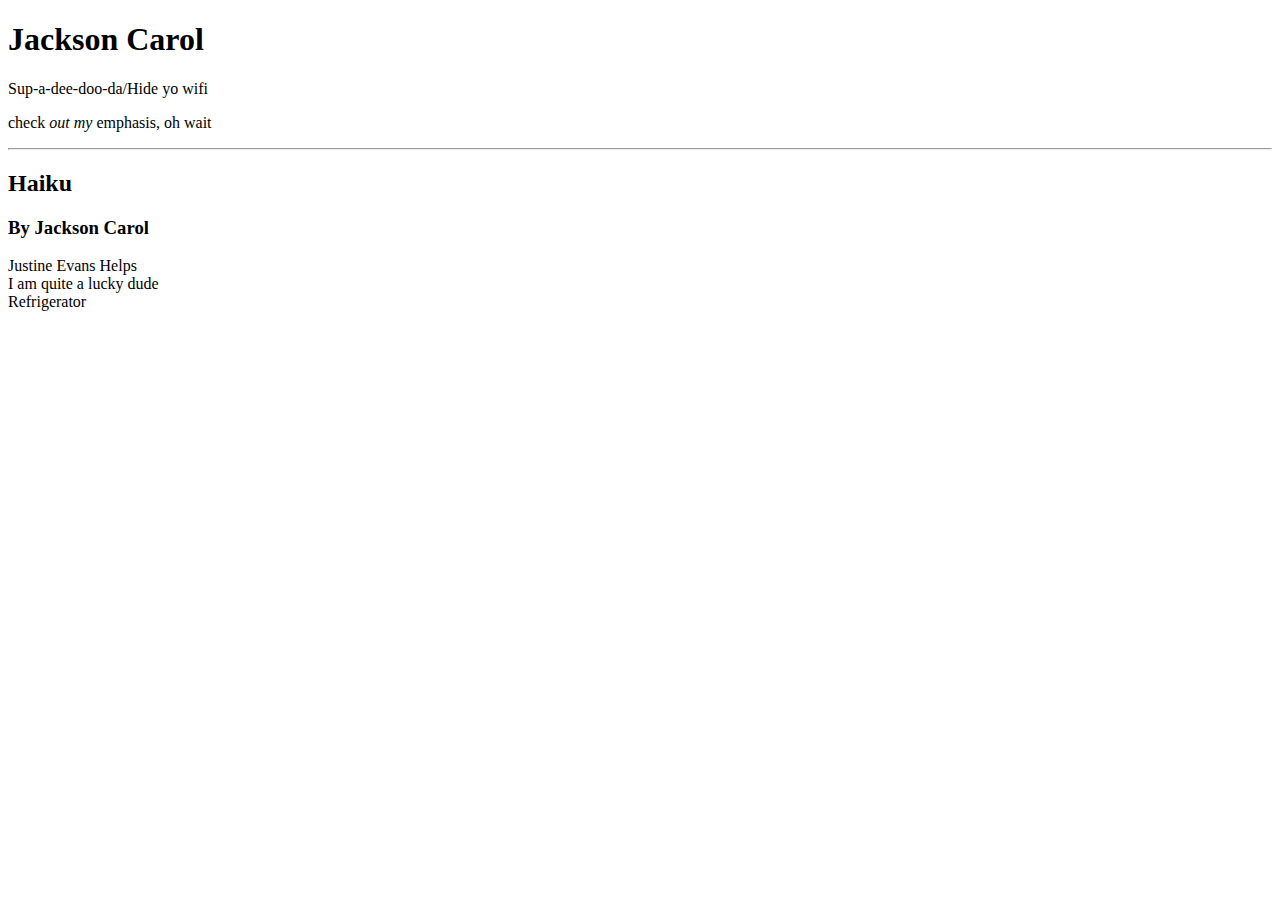
<file: Week-03-HW/index.html>
<!Doctype HTML>
<html>
  <head>
    <meta charset="utf-8">
    <title>My First Kinda Second Web Page</title>
  </head>
  <body>
    <h1>Jackson Carol</h1>
    <p>Sup-a-dee-doo-da/Hide yo wifi</p>
    <p>check<em> out my</em> emphasis, oh wait</p>
    <hr>
    <h2> Haiku </h2>
    <h3>By Jackson Carol</h3>
    <p>Justine Evans Helps <br />
    I am quite a lucky dude<br />
    Refrigerator</p>

  </body>
</html>
</file>
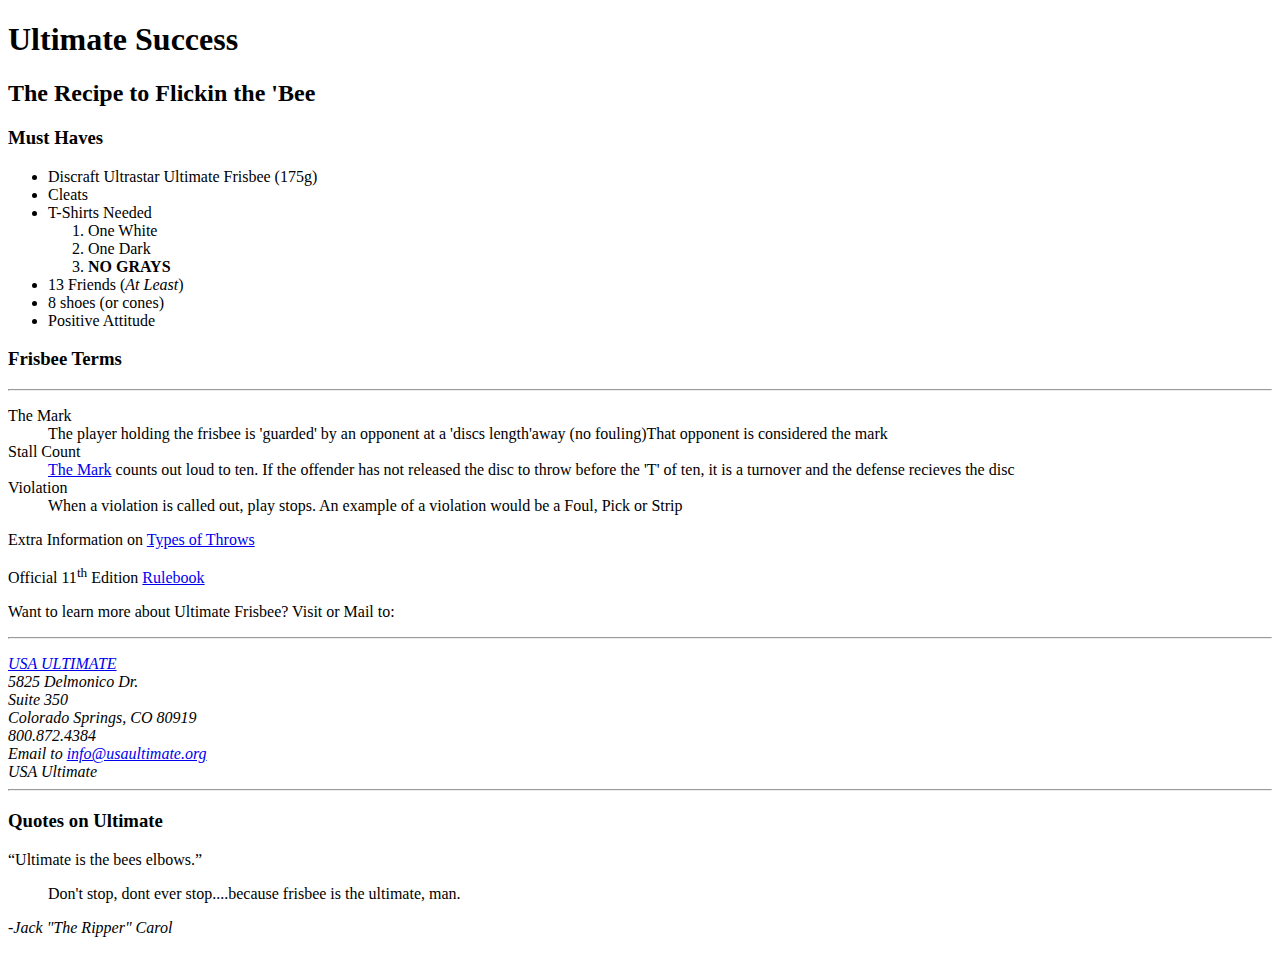
<file: Week-04-HW/index.html>
<!Doctype HTML>
<html>
  <head>
    <meta charset="utf-8">
    <title>Jacks Recipe for Ultimate Frisbee Success</title>
  </head>
  <body>
    <h1>Ultimate Success</h1>
    <h2>The Recipe to Flickin the 'Bee</h2>
    <h3>Must Haves</h3>
    <ul>
      <li>Discraft Ultrastar Ultimate Frisbee (175g)
      <li>Cleats</li>
      <li>T-Shirts Needed</li>
        <ol>
          <li>One White</li>
          <li>One Dark</li>
          <li> <strong>NO GRAYS</strong></li>
        </ol>
      <li>13 Friends (<em>At Least</em>)</li>
      <li> 8 shoes (or cones)</li>
      <li> Positive Attitude</li>
    </ul>

    <h3>Frisbee Terms</h3>
    <hr>
    <dl>
      <dt id="def-mark">The Mark</dt>
      <dd>The player holding the frisbee is 'guarded' by an opponent at a 'discs length'away (no fouling)That opponent is considered the mark</dd>
      <dt> Stall Count </dt>
      <dd> <a href="#def-mark">The Mark</a> counts out loud to ten. If the offender has not released the disc to throw before the 'T' of ten, it is a turnover and the defense recieves the disc</dd>
      <dt>Violation</dt>
      <dd>When a violation is called out, play stops. An example of a violation would be a Foul, Pick or Strip</dd>

    <p>Extra Information on <a href="throws.html">Types of Throws</a>
    </p>
    <p>Official 11<sup>th</sup> Edition <a href="http://www.usaultimate.org/resources/officiating/rules/11th_edition_rules.aspx">Rulebook</a>
    <p>Want to learn more about Ultimate Frisbee? Visit or Mail to:<hr>
    </p>
    <address> <a href="http://www.usaultimate.org/index.html">USA ULTIMATE</a>
      <br>
      5825 Delmonico Dr. <br>Suite 350<br>
      Colorado Springs, CO 80919<br>
      800.872.4384 <br>
      Email to <a href="info@usaultimate.org">info@usaultimate.org</a>
    </address>

<cite>USA Ultimate</cite>
<hr>
<h3>Quotes on Ultimate</h3>
<q>Ultimate is the bees elbows.</q>
<blockquote cite="Jack Carol">Don't stop, dont ever stop....because frisbee is the ultimate, man. </blockquote>
<p> <i>-Jack "The Ripper" Carol</i>
  </body>
</html>
</file>
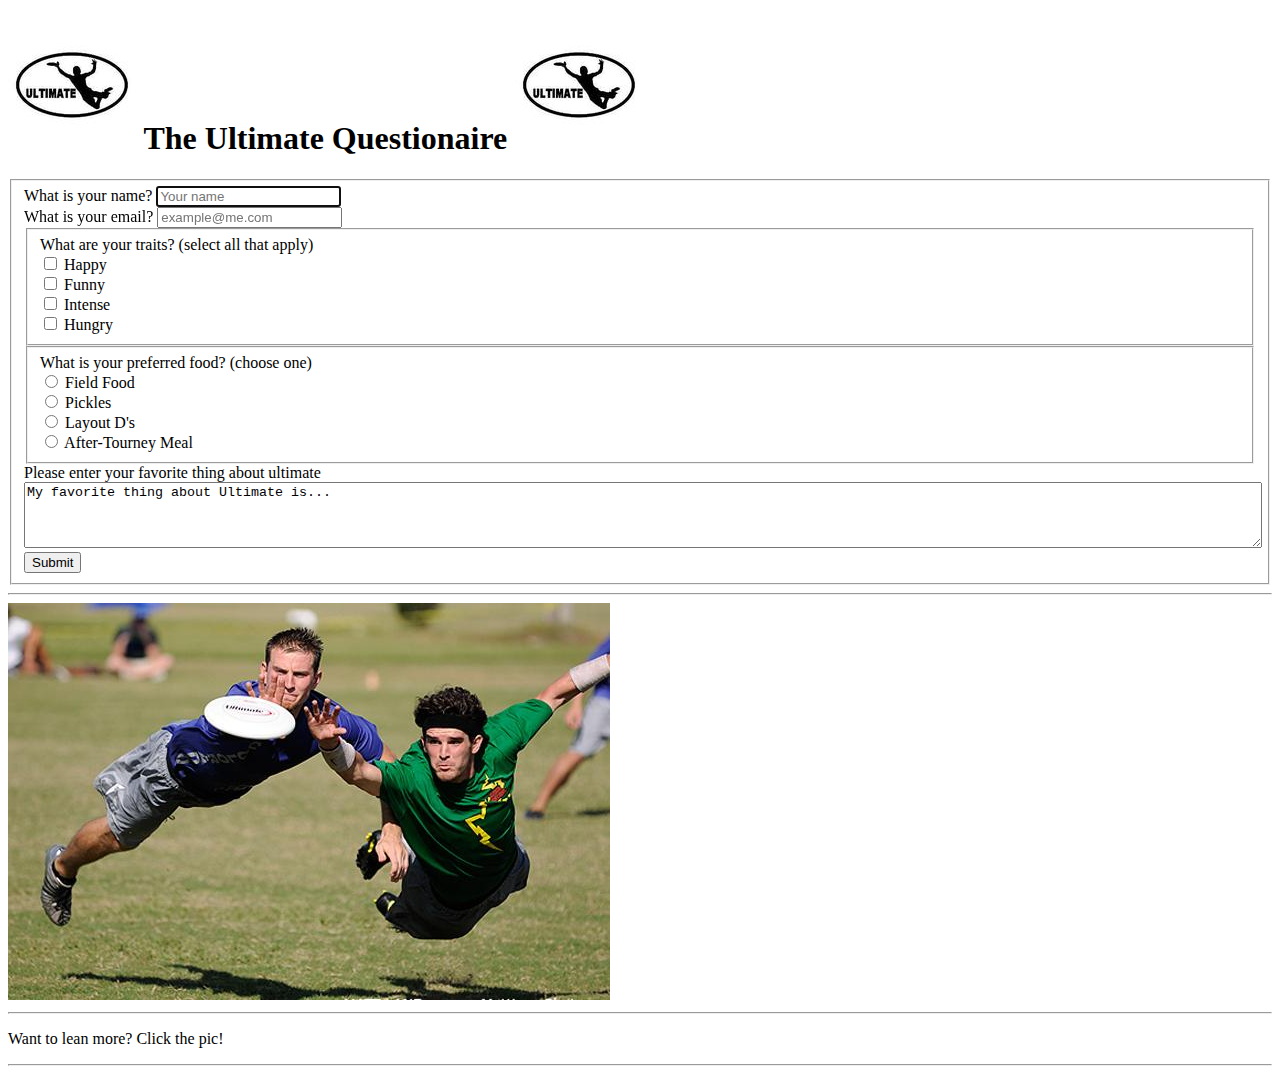
<file: Week-05-HW/index.html>
<!DOCTYPE html>
<html>

<head>
    <meta charset="utf-8">
    <title>Week 5 HW</title>
</head>

<body>
    <!-- Main heading section -->
    <h1>
        <img src="images/frisbee2.jpeg" alt="Icon of guy playing ultimate" title="Ultimate Icon" width="128" height="128">
        The Ultimate Questionaire
        <img src="images/frisbee2.jpeg" alt="Icon of guy playing ultimate" title="Ultimate Icon" width="128" height="128">
    </h1>

    <form class="buff_form" action="#" method="get">

        <fieldset>
            <label for="name">What is your name?</label>
            <input type="text" name="name" placeholder="Your name" autofocus required>
            <br />

            <label for="email">What is your email?</label>
            <input type="email" name="email" placeholder="example@me.com" required>
            <br />

            <fieldset>
                <label for="traits">What are your traits? (select all that apply)</label><br />
                <input type="checkbox" name="traits" value="happy"> Happy<br />
                <input type="checkbox" name="traits" value="funny"> Funny<br />
                <input type="checkbox" name="traits" value="serious"> Intense<br />
                <input type="checkbox" name="traits" value="no fun"> Hungry<br />
            </fieldset>
            <fieldset>
                <label for="food">What is your preferred food? (choose one)</label><br />
                <input type="radio" name="food" value="pasta"> Field Food<br />
                <input type="radio" name="food" value="pizza"> Pickles<br />
                <input type="radio" name="food" value="grass"> Layout D's<br />
                <input type="radio" name="food" value="uni"> After-Tourney Meal<br />
            </fieldset>

            <label for="story">Please enter your favorite thing about ultimate</label>
            <textarea name="story" cols="20" rows="4" style="min-width:100%">My favorite thing about Ultimate is...</textarea>

            <input type="submit" name="submit" value="Submit" />

        </fieldset>

    </form>

    <hr />

    <!-- image as a link -->
    <div class="image">
        <a href="http://www.usaultimate.org/index.html">
            <img src="images/frisbee1.jpeg
            " alt="Dudes Laying Out" title="Image of athletes playing ultimate" width="602" height="397">
        </a>
        <hr> <p>Want to lean more? Click the pic!</p><hr>
    </div>
</body>

</html>
</file>
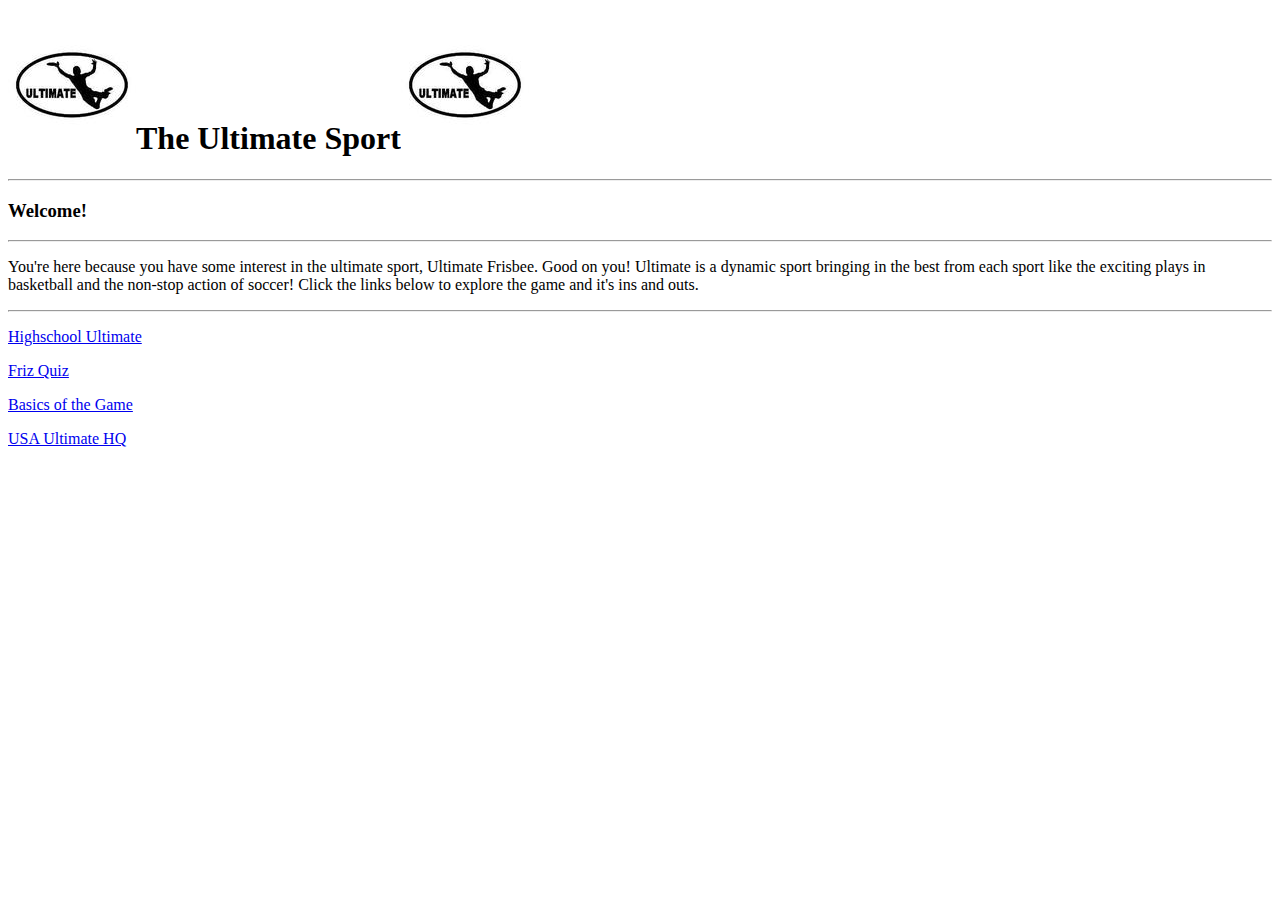
<file: Week-06-HW/index.html>
<!DOCTYPE html>
<head>
  <meta charset="utf-8">
    <meta name="viewport" content="width=device-width, initial-width=1">
    <meta name="author" content="Jackson Carol">
    <meta name="description" content="Selfhosted Video Webpage on ultimate frisbee">
    <meta name="keywords" content="Ultimate, Frisbee, Sports, Basics, How To ">
  <title> Homework6er </title>
</head>
<body>
  <h1>
    <img src="Images/frisbee2.jpeg" alt="Icon of guy playing ultimate" title="Ultimate Icon" width="128" height="128">The Ultimate Sport<img src="Images/frisbee2.jpeg" alt="Icon of guy playing ultimate" title="Ultimate Icon" width="128" height="128"></h1>
    <hr>
    <h3>Welcome!</h3>
    <hr>
    <p>You're here because you have some interest in the ultimate sport, Ultimate Frisbee. Good on you! Ultimate is a dynamic sport bringing in the best from each sport like the exciting plays in basketball and the non-stop action of soccer! Click the links below to explore the game and it's ins and outs. </p>
    <hr>

    <p><a href="localvideo.html"> Highschool Ultimate </a></p>
    <p><a href="questionnare.html"> Friz Quiz </a></p>
    <p><a href="sharedvideo.html"> Basics of the Game </a></p>
    <p><a href="contactpage.html">USA Ultimate HQ </a></p>
</body>
</file>
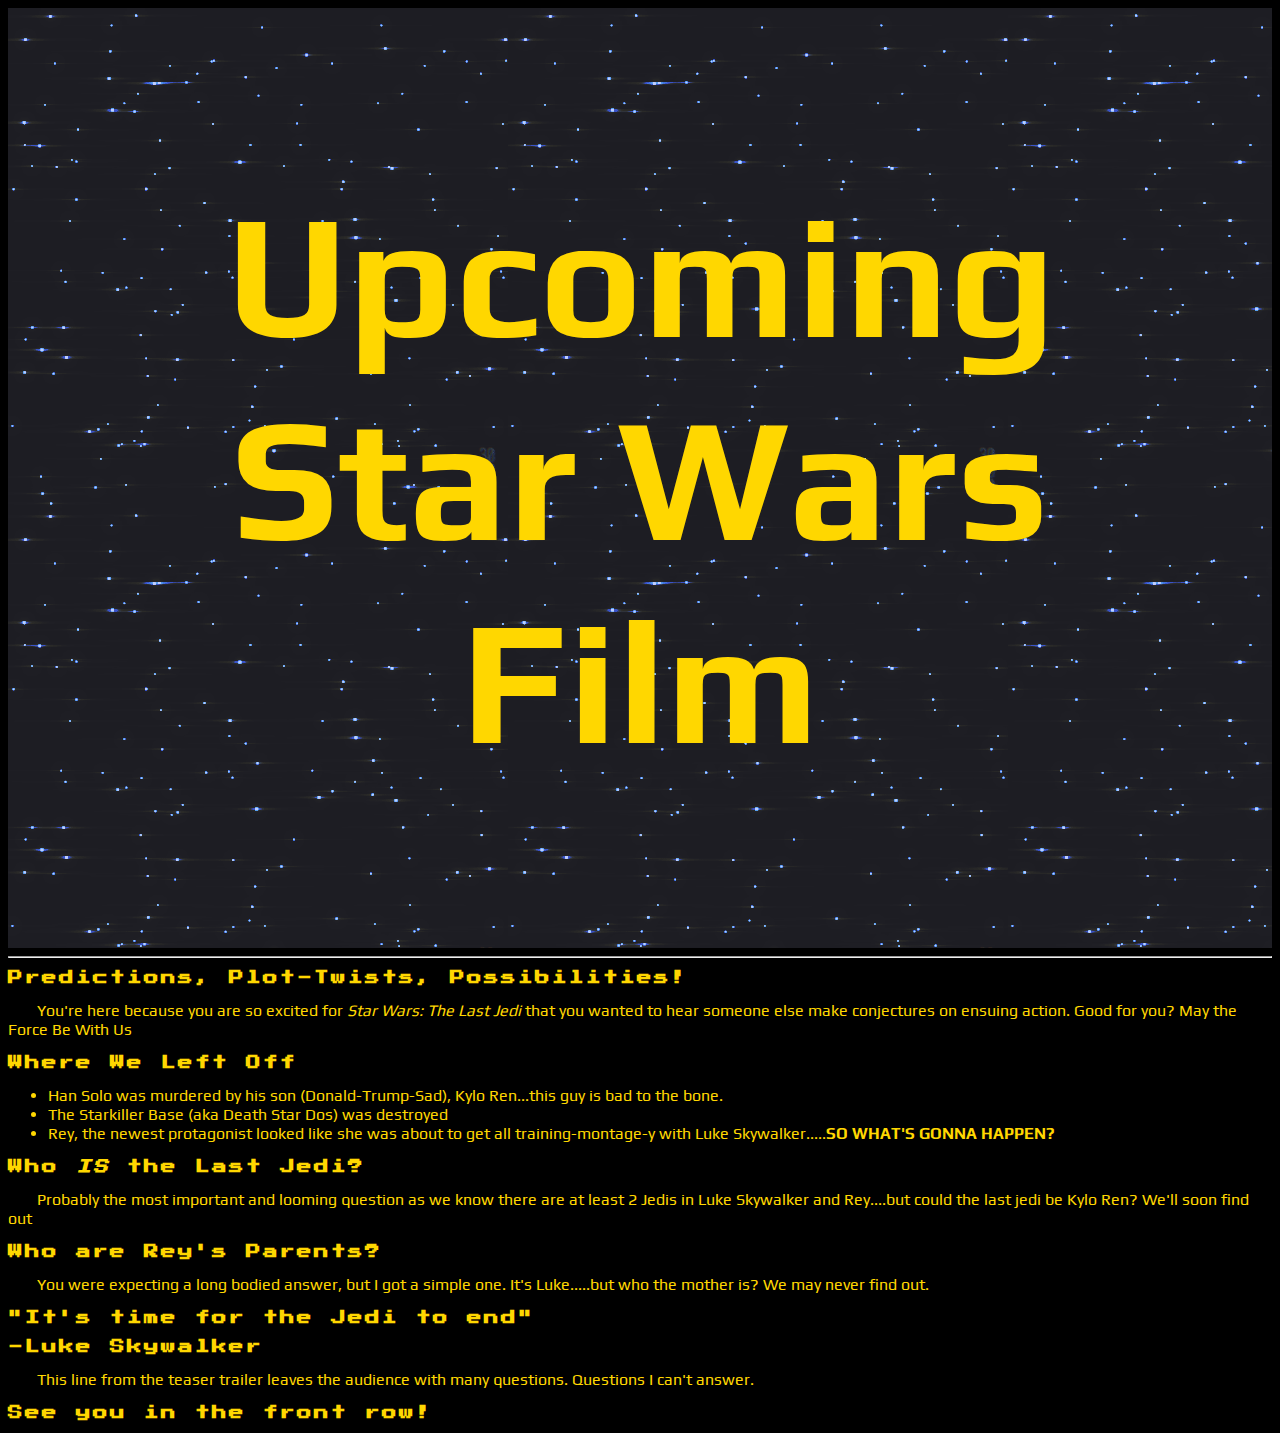
<file: Week-08-HW/index.html>
<!DOCTYPE>
<html>
<head>
    <meta charset="utf-8">
    <title>Week 8 HW</title>
    <link rel="stylesheet" type="text/css" href="./css/stylesheet.css">
</head>

<body>
  <header>
      <h1 class="title"> Upcoming Star Wars Film</h1>
  </header>
    <hr>
      <h2> Predictions, Plot-Twists, Possibilities!</h2>
      <p>You're here because you are so excited for <em>Star Wars: The Last Jedi</em> that you wanted to hear someone else make conjectures on ensuing action. Good for you? May the Force Be With Us</p>
<h2>Where We Left Off</h2>
<ul><li>Han Solo was murdered by his son (Donald-Trump-Sad), Kylo Ren...this guy is bad to the bone.</li>
<li>The Starkiller Base (aka Death Star Dos) was destroyed</li>
<li>Rey, the newest protagonist looked like she was about to get all training-montage-y with Luke Skywalker.....<strong>SO WHAT'S GONNA HAPPEN?</strong></li></ul>

      <h2> Who <i>IS</i> the Last Jedi?</h2>
      <p>Probably the most important and looming question as we know there are at least 2 Jedis in Luke Skywalker and Rey....but could the last jedi be Kylo Ren? We'll soon find out</p>
<h2>Who are Rey's Parents?</h2>
  <p>You were expecting a long bodied answer, but I got a simple one. It's Luke.....but who the mother is? We may never find out.</p>
  <h2>"It's time for the Jedi to end"</h2>
  <h3> -Luke Skywalker</h3>
  <p>This line from the teaser trailer leaves the audience with many questions. Questions I can't answer.</p>

<div class="sign-off">
  <h2> See you in the front row!</h2>
</div>
</body>
</file>
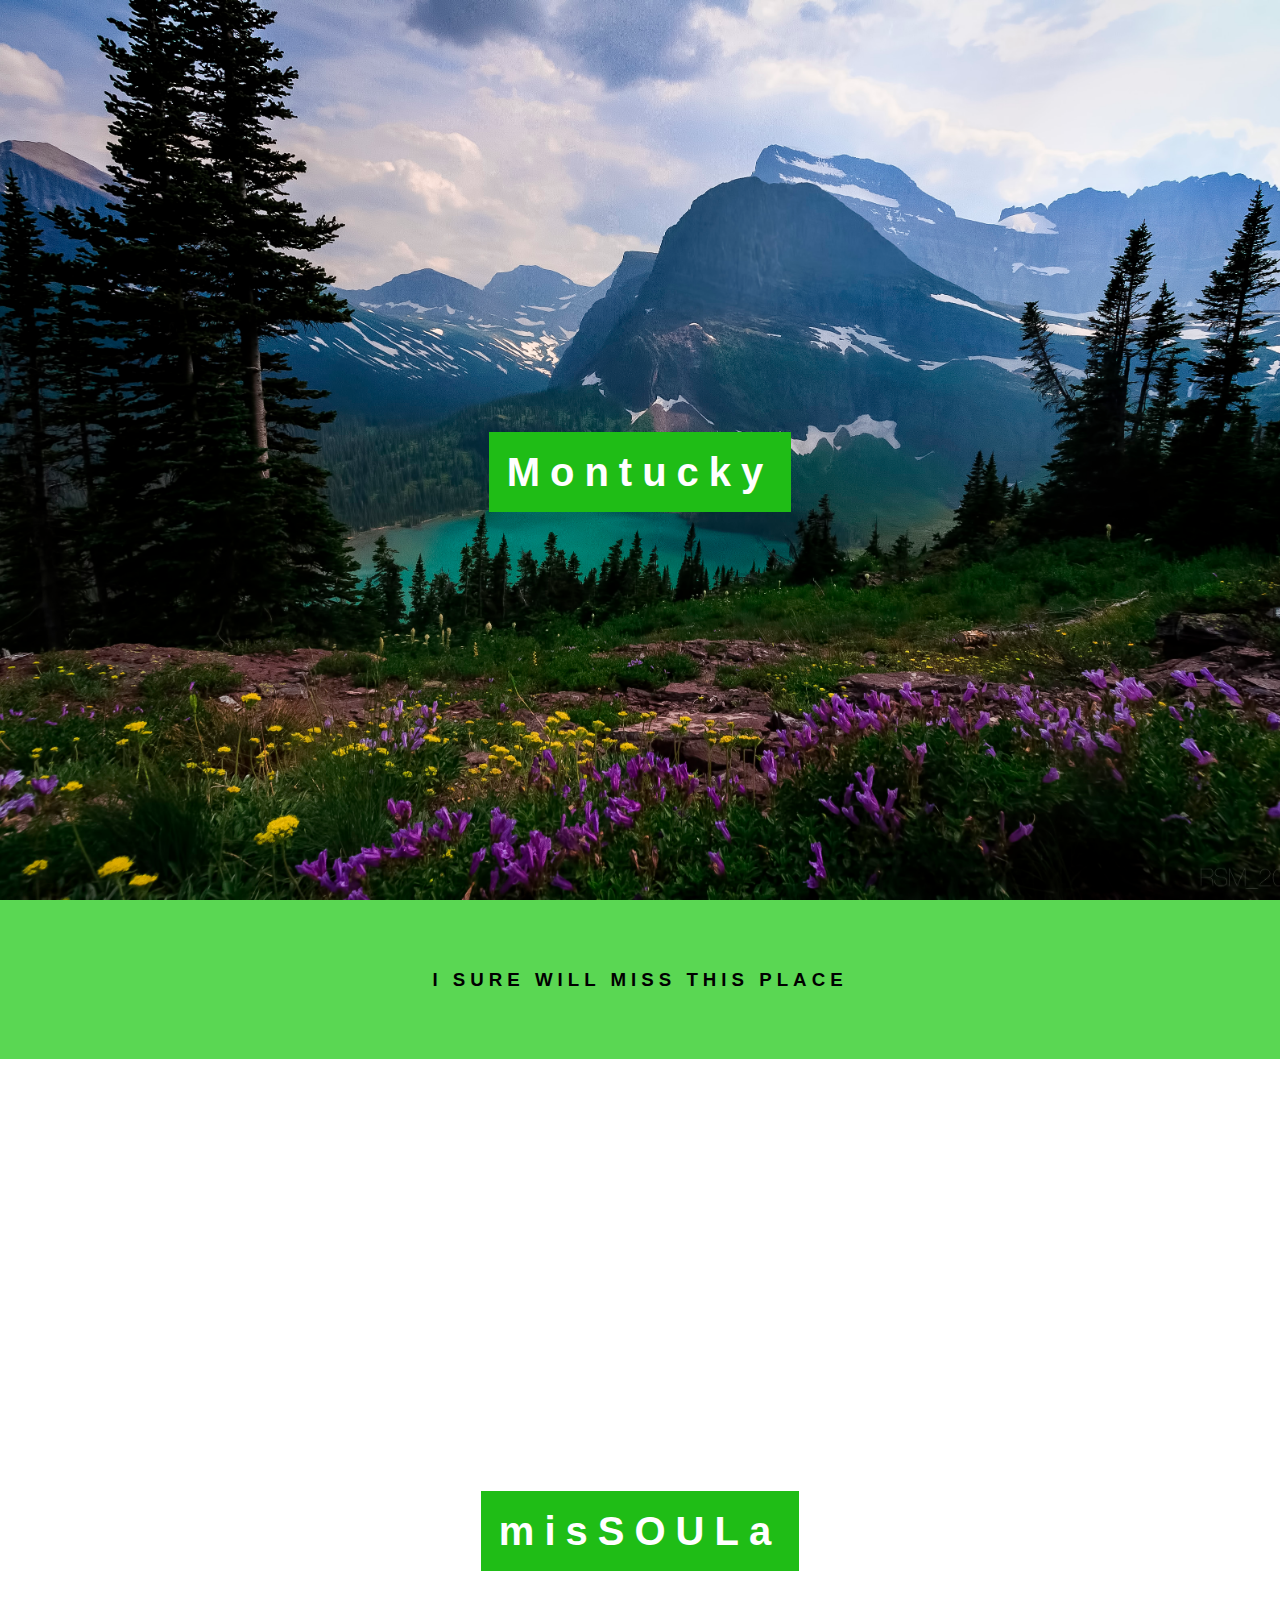
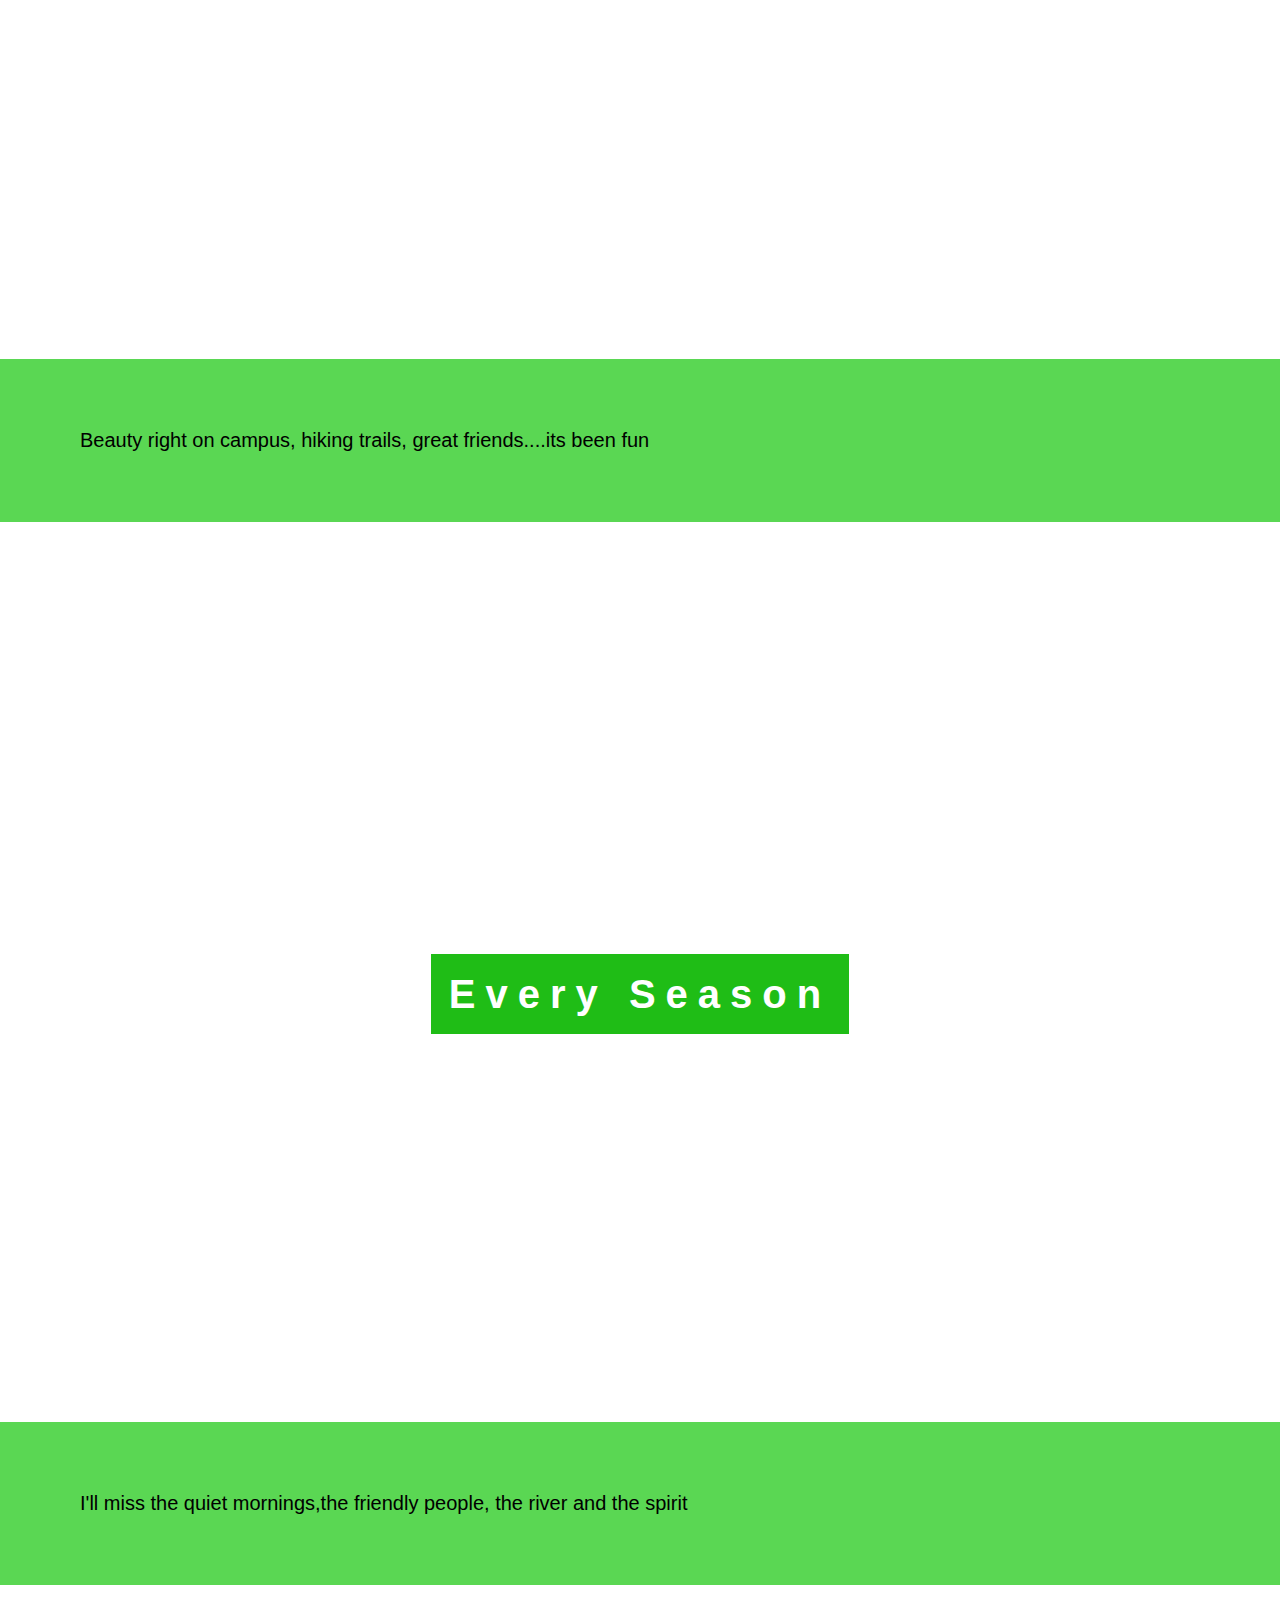
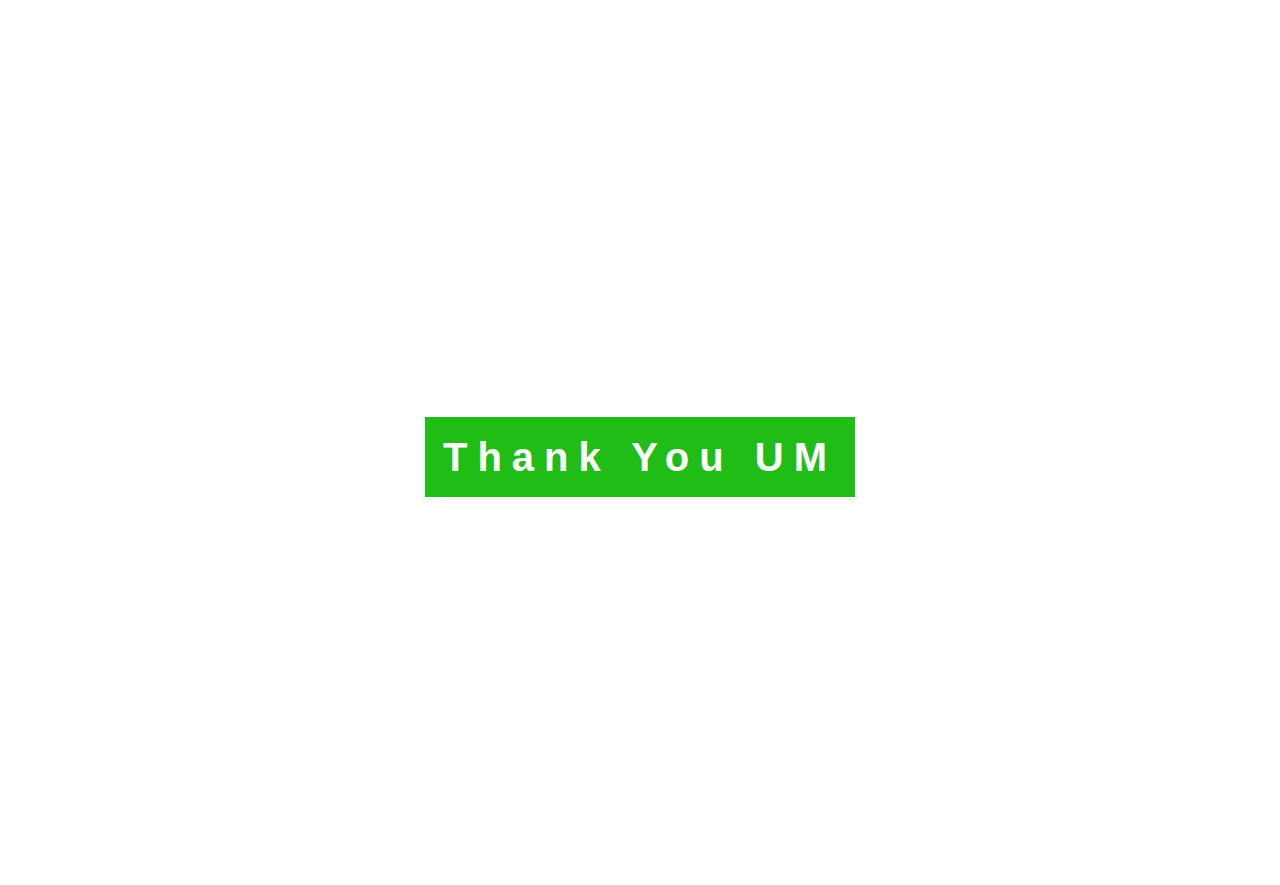
<file: Week-11-HW/index.html>
<!DOCTYPE html>
<html>
  <head>
    <meta charset="utf-8">
    <meta name="author" content="Jack Carol">
    <meta name="viewport" content="width=device-width, intial-scale=1.0">
    <link rel="stylesheet" href="./main.css">

    <title>Montana</title>
  </head>
  <body>
    <div class="top">
      <div class="caption">
        <span class="border">Montucky</span>
      </div>
    </div>

    <div class="hero">
      <h3 style="text-align: center;">I sure will miss this place</h3>
      <p></p>
    </div>

    <div class="middle">
      <div class="caption">
        <span class="border">misSOULa</span>
      </div>
    </div>

    <div class="description-container">
      <div class="description">
        <p>Beauty right on campus, hiking trails, great friends....its been fun</p>
      </div>
    </div>

    <div class="end">
      <div class="caption">
        <span class="border">Every Season</span>
      </div>
    </div>

    <div class="description-container">
      <div class="description">
        <p>I'll miss the quiet mornings,the friendly people, the river and the spirit</p>
      </div>
    </div>

    <div class="bottom">
      <div class="caption">
        <span class="border">Thank You UM</span>
      </div>
    </div>
  </body>
</html>
</file>
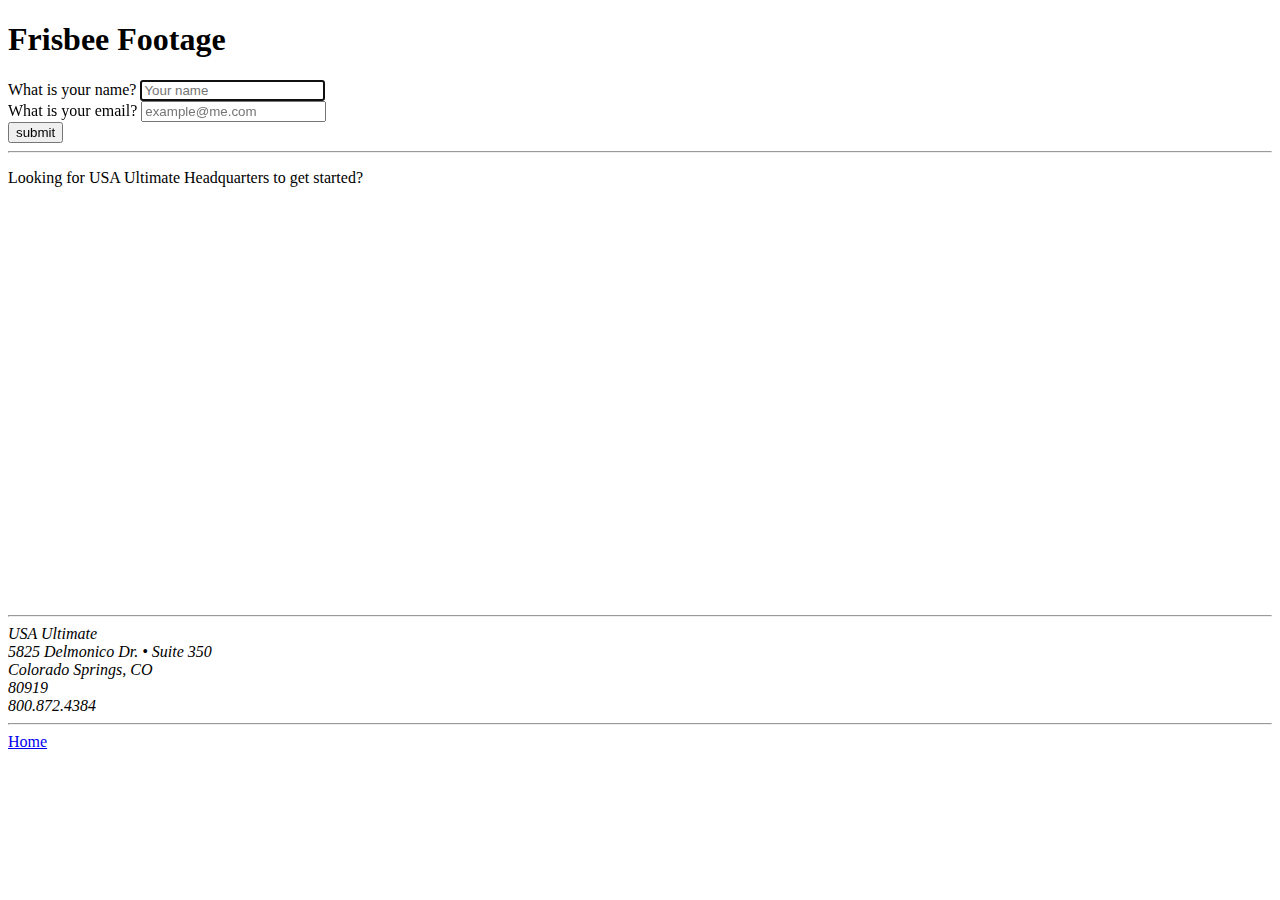
<file: Week-06-HW/contactpage.html>
<!DOCTYPE html>
<head>
  <meta charset="utf-8">
  <meta name="viewport" content="width=device-width, initial-width=1">
  <meta name="author" content="Jackson Carol">
  <meta name="description" content="Selfhosted Video Webpage on ultimate frisbee contact page">
  <meta name="keywords" content="Ultimate, Frisbee, Sports, Contact ">
  <title> Homework6er </title>
</head>
<body>
  <h1>Frisbee Footage</h1>
  <label for="name">What is your name?</label>
  <input type="text" name="name" placeholder="Your name" autofocus required>
  <br />
<form action="##">
  <label for="email">What is your email?</label>
  <input type="email" name="email" placeholder="example@me.com" required>
  <br />
  <input type="submit" value="submit">
</form>
<hr>
<p> Looking for USA Ultimate Headquarters to get started?</p>
<iframe src="https://www.google.com/maps/embed?pb=!1m18!1m12!1m3!1d3104.3604300527513!2d-104.82559858505401!3d38.91573857956778!2m3!1f0!2f0!3f0!3m2!1i1024!2i768!4f13.1!3m3!1m2!1s0x876bed75c0d0984f%3A0xc078ad6c197eacb0!2sUSA+Ultimate!5e0!3m2!1sen!2sus!4v1492127026667" width="300" height="400" frameborder="0" style="border:0" allowfullscreen></iframe>
<hr>
<address>
  USA Ultimate <br />
5825 Delmonico Dr. • Suite 350 <br />
Colorado Springs, CO <br />80919<br />
800.872.4384
</address>
<hr>
  <a href="index.html"> Home </a>
</body>
</file>
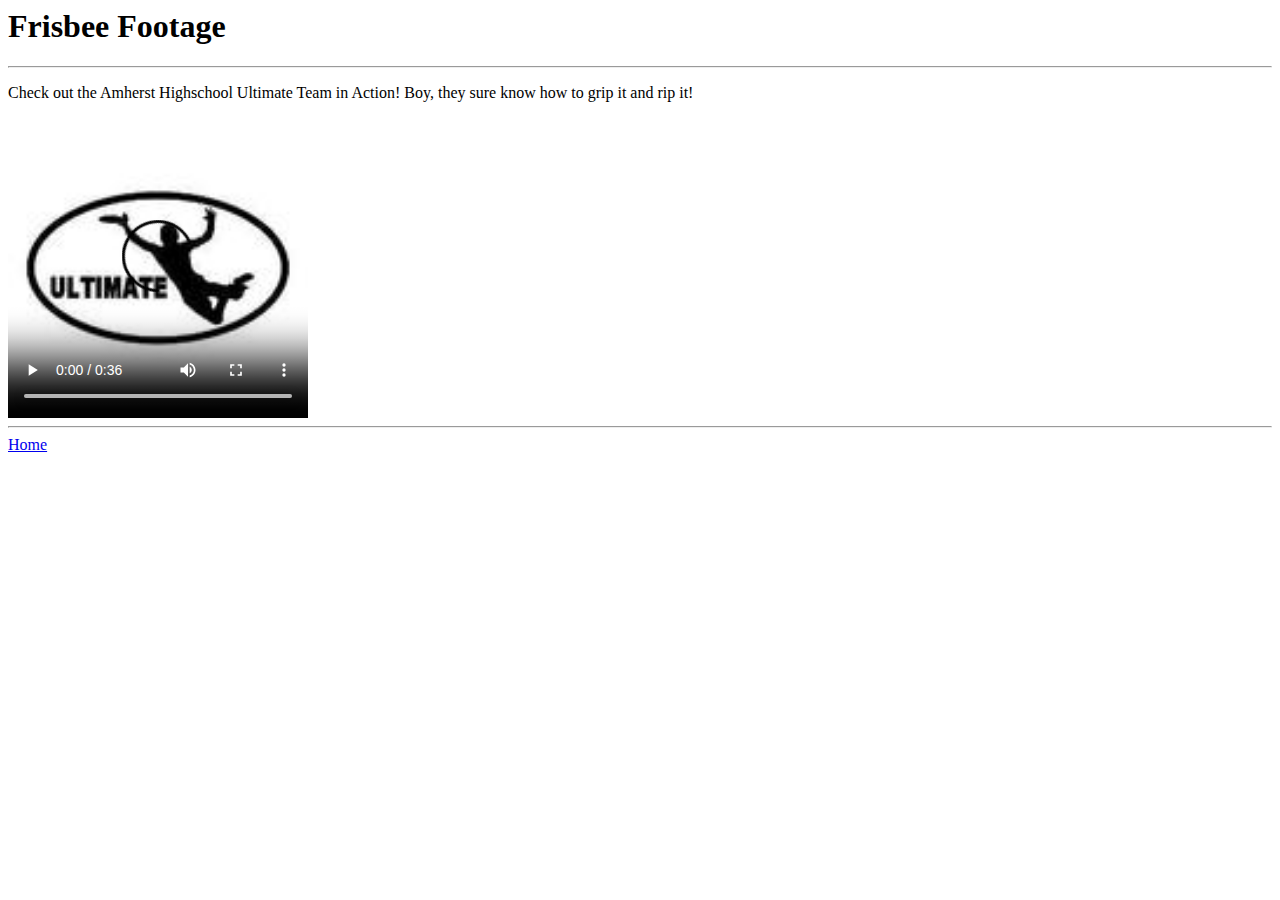
<file: Week-06-HW/localvideo.html>
<!DOCTYPE>
<html>
<head>
  <meta charset="utf-8">
  <meta name="viewport" content="width=device-width, initial-width=1">
  <meta name="author" content="Jackson Carol">
  <meta name="description" content="Selfhosted Video Webpage on ultimate frisbee">
  <meta name="keywords" content="Ultimate, Frisbee, Sports, Amherst, Tournament ">
  <title> Homework6er </title>
</head>
<body>

  <h1>Frisbee Footage</h1>
    <hr>
    <p> Check out the Amherst Highschool Ultimate Team in Action! Boy, they sure know how to grip it and rip it!
    </p>
  <div class="hosted-body" id="video">
    <video poster="Images/frisbee2.jpeg" width="300" height="" preload controls loop>
	     <source src="Videos/frisbeevid-small.mp4" type='video/mp4;codecs="avc1.42E01E, mp4a.40.2"'/>
       <source src="Videos/frisbeevid-small.webm" type='video/webm;codecs="vp8, vorbis"' />
</video>
<hr>
<a href="index.html"> Home </a>



</body>
</html>
</file>
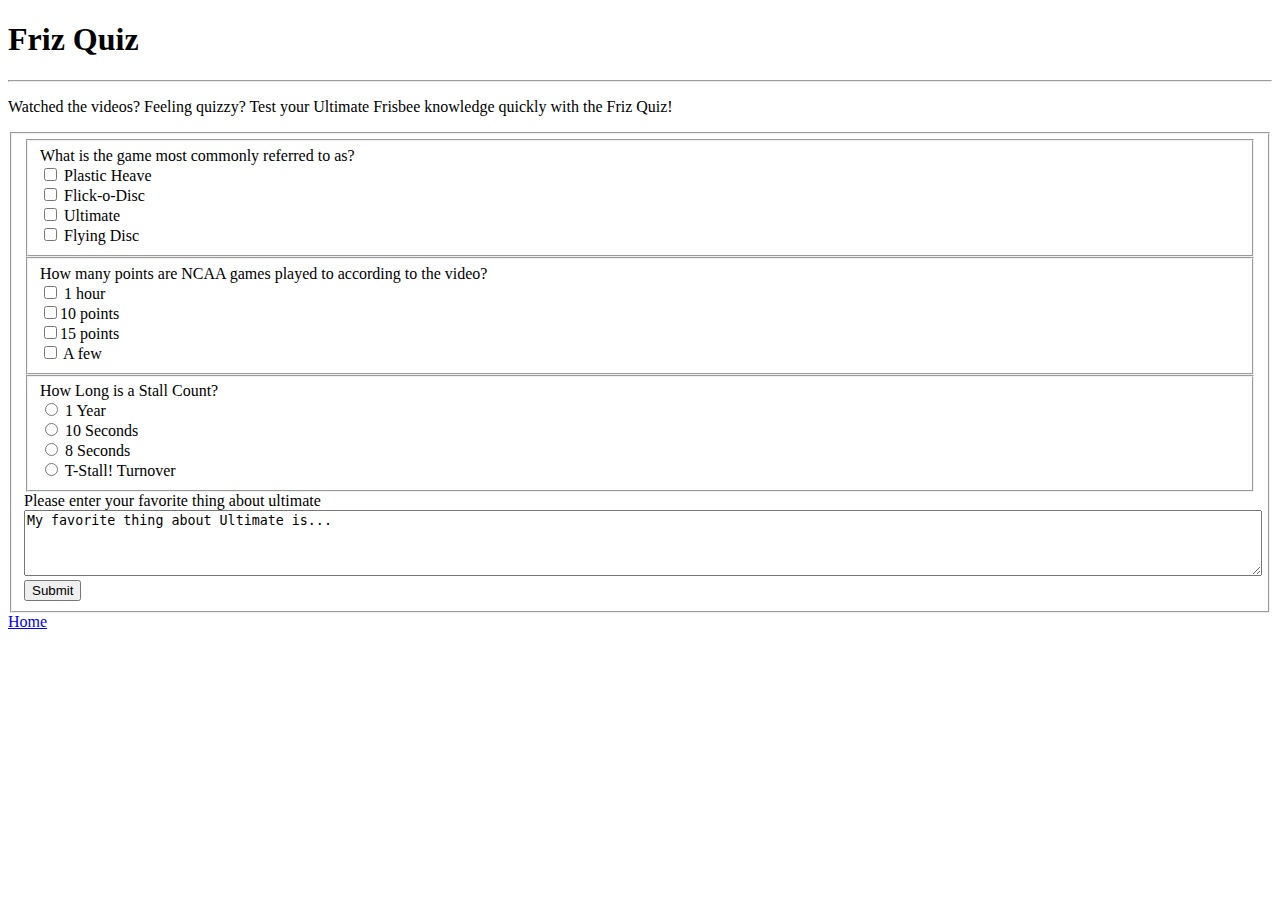
<file: Week-06-HW/questionnare.html>
<!DOCTYPE html>
<head>
  <meta charset="utf-8">
  <meta name="viewport" content="width=device-width, initial-width=1">
  <meta name="author" content="Jackson Carol">
  <meta name="description" content="Selfhosted Video Webpage on ultimate frisbee quiz">
  <meta name="keywords" content="Ultimate, Frisbee, Sports, Quiz, Test ">
  <title> Homework6er </title>
</head>
<body>
  <h1>Friz Quiz</h1>
  <hr>
  <p>Watched the videos? Feeling quizzy? Test your Ultimate Frisbee knowledge quickly with the Friz Quiz!</p>
  <fieldset>

           <fieldset>
               <label for="traits">What is the game most commonly referred to as?</label><br />
               <input type="checkbox" name="traits" value="happy"> Plastic Heave<br />
               <input type="checkbox" name="traits" value="funny"> Flick-o-Disc<br />
               <input type="checkbox" name="traits" value="serious"> Ultimate<br />
               <input type="checkbox" name="traits" value="no fun"> Flying Disc<br />
           </fieldset>
           <fieldset>
               <label for="traits">How many points are NCAA games played to according to the video?</label><br />
               <input type="checkbox" name="traits" value="happy"> 1 hour<br />
               <input type="checkbox" name="traits" value="funny">10 points<br />
               <input type="checkbox" name="traits" value="serious">15 points<br />
               <input type="checkbox" name="traits" value="no fun"> A few<br />
           </fieldset>
           <fieldset>
               <label for="food">How Long is a Stall Count?</label><br />
               <input type="radio" name="food" value="pasta"> 1 Year<br />
               <input type="radio" name="food" value="pizza"> 10 Seconds<br />
               <input type="radio" name="food" value="grass"> 8 Seconds<br />
               <input type="radio" name="food" value="uni"> T-Stall! Turnover<br />
           </fieldset>

           <label for="story">Please enter your favorite thing about ultimate</label>
           <textarea name="story" cols="20" rows="4" style="min-width:100%">My favorite thing about Ultimate is...</textarea>

           <input type="submit" name="submit" value="Submit" />

       </fieldset>

</form>
  <a href="index.html"> Home </a>
</body>
</file>
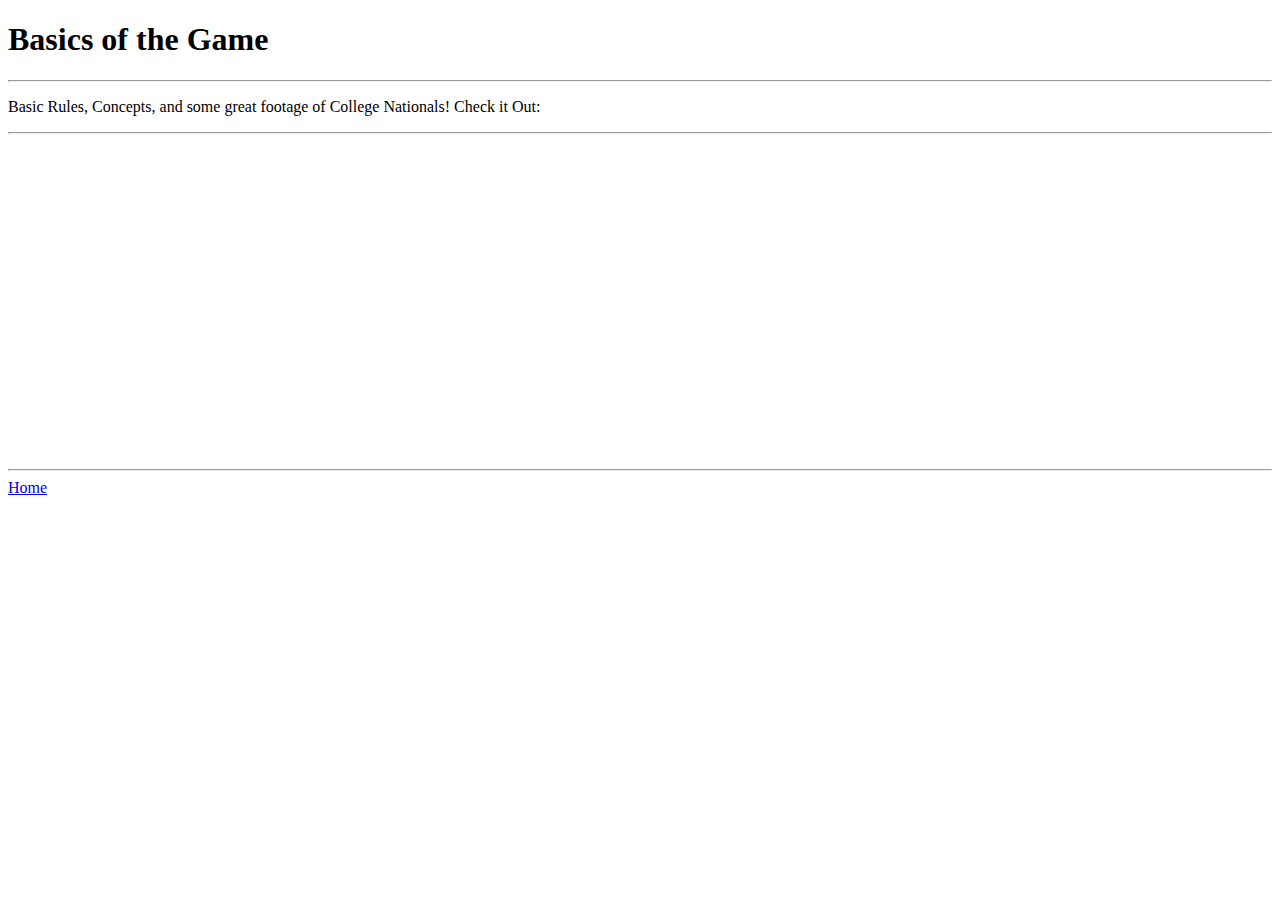
<file: Week-06-HW/sharedvideo.html>
<!DOCTYPE html>
<head>
  <meta charset="utf-8">
  <meta name="viewport" content="width=device-width, initial-width=1">
  <meta name="author" content="Jackson Carol">
  <meta name="description" content="Selfhosted Video Webpage on ultimate frisbee">
  <meta name="keywords" content="Ultimate, Frisbee, Sports, Basics, Rules">
  <title> Homework6er </title>
</head>
<body>
  <h1>Basics of the Game</h1>
  <hr>
  <p>Basic Rules, Concepts, and some great footage of College Nationals! Check it Out:</p>
  <hr>
  <iframe width="560" height="315" src="https://www.youtube.com/embed/UnNUEvs2Ev0" frameborder="0" allowfullscreen></iframe>
  <hr>
  <a href="index.html"> Home </a>
</body>
</file>
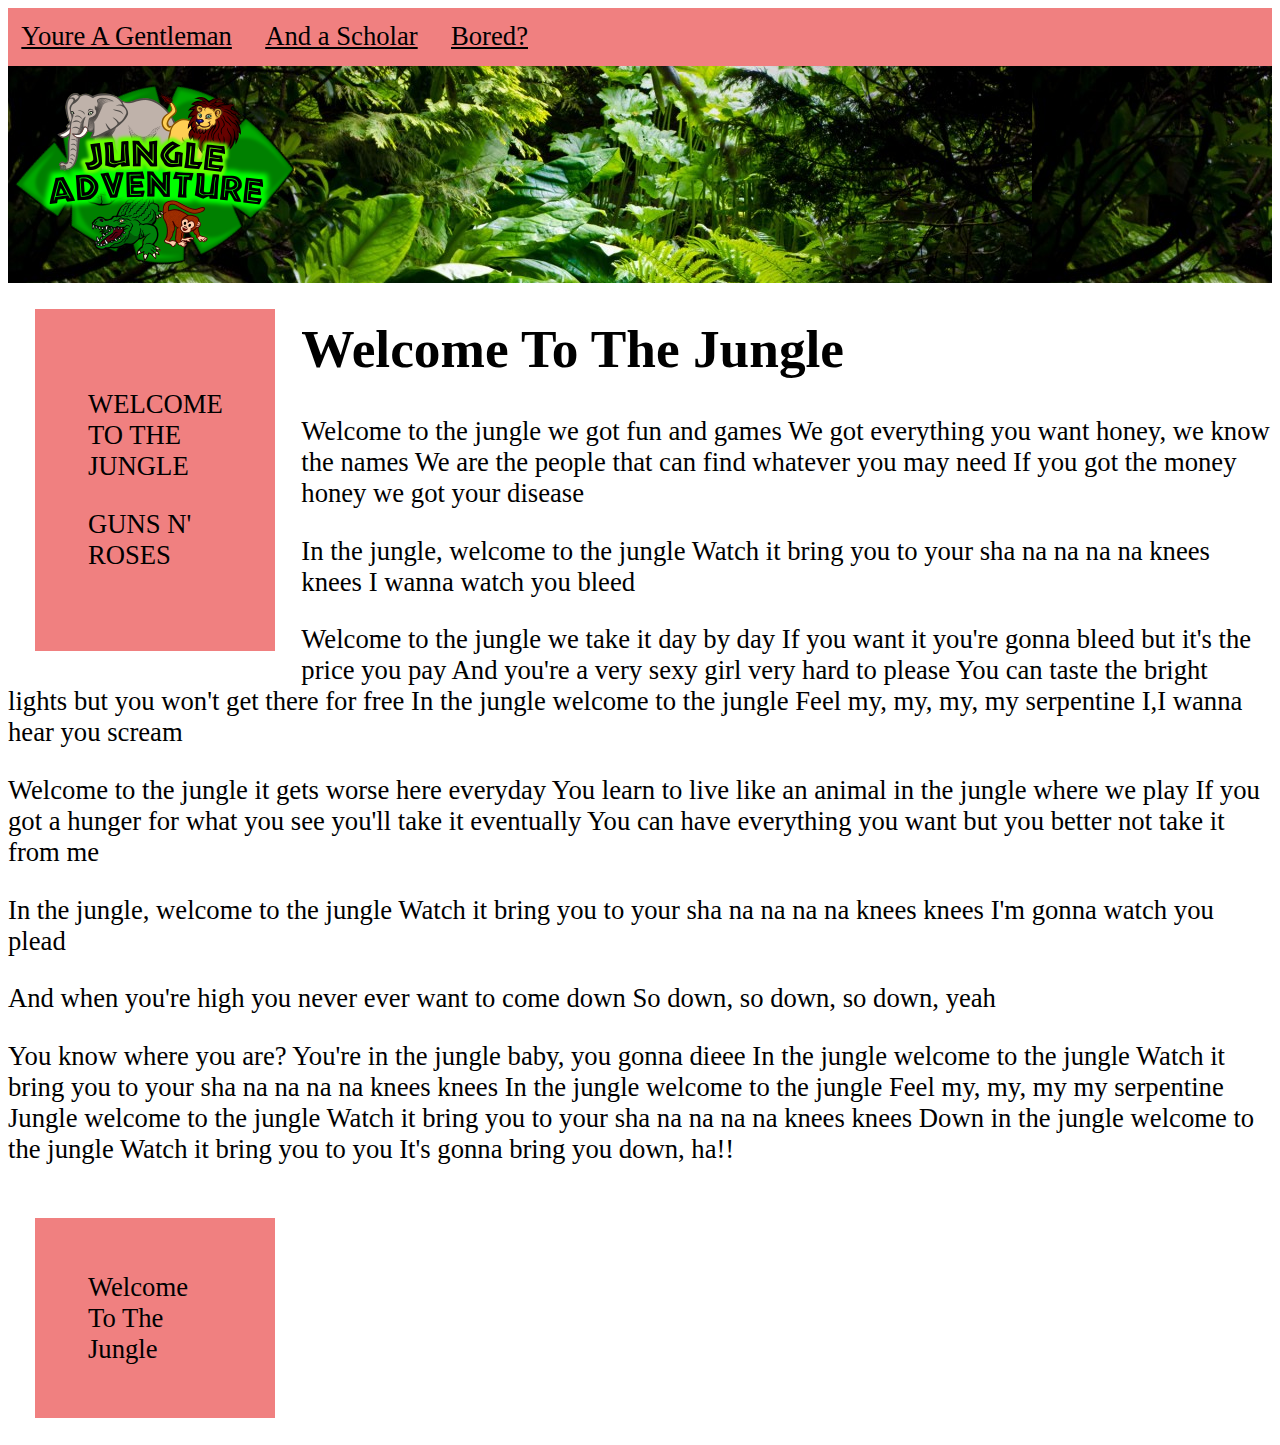
<file: Week-09-HW/index2.html>
<!DOCTYPE html>
<html>

<head>
    <meta charset="utf-8">
    <title>Jackson Carol</title>
    <meta name="viewport" content="width=device-width, initial-scale=1.0">
    <link rel="stylesheet" href="stylesheet2.css">
</head>

<body>

    <header>
        <menu class="menu-container">

            <a href="#" class="tab">
                    Youre A Gentleman</a>
            <a href="#" class="tab">
                    And a Scholar</a>

            <div class="dropdown">
                <a href="#" class="tab">
                    Bored?</a>

                <div class="dropdown-content">
                    <a href="https://jackcarol59.github.io/MART-341-Work/Week-06-HW/" class="dropdown-item">
                        Like Frisbee?</a>
                    <a href="https://jackcarol59.github.io/MART-341-Work/Week-08-HW/index.html" class="dropdown-item">
                        Like Star Wars?</a>

                </div>
            </div>

    </header>
    <aside class="content-side">
            <div class="aside-head">
                 <img src="./images/jungle2.png" alt="jungle adventure logo">
            </div>
            <div class="side-column">
                <p>WELCOME TO THE JUNGLE</p>
                <p>GUNS N' ROSES</p>
            </div>

        </aside>


        <main>

            <h1>Welcome To The Jungle</h1>
            <p>Welcome to the jungle we got fun and games
We got everything you want honey, we know the names
We are the people that can find whatever you may need
If you got the money honey we got your disease</p>

<p>In the jungle, welcome to the jungle
Watch it bring you to your sha na na na na knees knees
I wanna watch you bleed</p>

<p>Welcome to the jungle we take it day by day
If you want it you're gonna bleed but it's the price you pay
And you're a very sexy girl very hard to please
You can taste the bright lights but you won't get there for free
In the jungle welcome to the jungle
Feel my, my, my, my serpentine
I,I wanna hear you scream</p>

<p>Welcome to the jungle it gets worse here everyday
You learn to live like an animal in the jungle where we play
If you got a hunger for what you see you'll take it eventually
You can have everything you want but you better not take it from me</p>

<p>In the jungle, welcome to the jungle
Watch it bring you to your sha na na na na knees knees
I'm gonna watch you plead</p>

<p>And when you're high you never ever want to come down
So down, so down, so down, yeah</p>

<p>You know where you are?
You're in the jungle baby, you gonna dieee
In the jungle welcome to the jungle
Watch it bring you to your sha na na na na knees knees
In the jungle welcome to the jungle
Feel my, my, my my serpentine
Jungle welcome to the jungle
Watch it bring you to your sha na na na na knees knees
Down in the jungle welcome to the jungle
Watch it bring you to you
It's gonna bring you down, ha!!</p>
        </main>
    </div>
    <p>

        <div class="side-column">
        Welcome To The Jungle
      </div>
      </p>


</body>

</html>
</file>
<file: Week-08-HW/css/stylesheet.css>
@import url('https://fonts.googleapis.com/css?family=Play|Press+Start+2P');

.title{
  font-size: 175px;
  text-align: center;
}

header {
  background-image: url("../images/stars.gif");
  background-color: black;
  font-family: 'Play', sans-serif;
  color: Gold;
  padding: 3em
}
body {

  background-color: black;
  color: Gold
}
P {
  font-family: 'Play', sans-serif;
  text-indent: 29px
}
ul {
  font-family: 'Play', sans-serif;
}
h2, h3 {
letter-spacing: 2px;
font-family: 'Press Start 2P', cursive;
font-size: 92%
}
  .sign-off {

  }
</file>
<file: Week-11-HW/main.css>
body {
    margin: 0;
    color: black;
    font: 600 15px/1.8, sans-serif;
}

.top, .middle, .end, .bottom {
    position: relative;
    background-repeat: no-repeat;
    background-attachment: fixed;
    background-position: center;
    background-size: cover;
}

.top {
    min-height: 100vh;
    background-image: url("./images/grinnellake.jpg");
}

.middle {
    min-height: 100vh;
    background-image: url("./images/mtrail.jpg");
}

.end {
    min-height: 100vh;
    background-image: url("./images/fall.jpg");
}
.bottom {
    min-height: 100vh;
    background-image: url("./images/campus.jpg");
}
.hero {
    padding: 50px 80px;
    color: black;
    background-color: #5ad753;
    text-align: center;
    text-align: justify;
    font-family: sans-serif;
    font-weight: bold;
}

.caption {
    position: absolute;
    top: 50%;
    left: 0;
    width: 100%;
    color: black;
    text-align: center;
}

.description-container {
    position: relative;
}

.description {
    padding: 50px 80px;
    color: black;
    background-color: #5ad753;
    text-align: center;
    text-align: justify;
    font-family: sans-serif;
    font-size: 20px
}

.caption span.border {
    padding: 18px;
    color: white;
    background-color: #1fbd16;
    font-size: 40px;
    letter-spacing: 10px;
    font-family: sans-serif;
    font-weight: bold;
}

h3 {
    color: black;
    text-transform: uppercase;
    font: 20px;
    letter-spacing: 5px;
    font-family: sans-serif;
}

@media only screen and (max-device-width: 1024px) {
    .top, .middle, .end .bottom {
        background-attachment: scroll;
    }
}
</file>
<file: Week-09-HW/stylesheet2.css>
body {
    font-size: 20pt;
    font-family: times;
}

header {
    margin: 0;
    padding: 0;
}

menu {
  width: 100%;
  display: block;
}

.menu-container {
    background-color: #F08080;
    margin: 0;
    padding: 0;
    width: 100%;
}

.tab {
    display: inline-block;
    padding: 0.5em;
    text-align: center;
    color: #000;
}

.menuitem:hover, .dropdown:hover {
    color: #fff;
    background-color: #F08080;
}

.dropdown {
    display: inline-block;
    width: 10%;
    min-width: 100px;
}

.dropdown-item {
    display: block;
    text-align: center;
    margin: 0;
    padding: 0;
    min-width: 7em;
}
.dropdown-content {
    display: none;
    position: absolute;
    border: 1px solid #000;
    margin: 0;
    color: #000;
    background-color: #fff;
    z-index: 3;
}

.dropdown-content a {
    color: #000;
    text-decoration: none;
}

.dropdown:hover .dropdown-content {
    display: block;
}

.dropdown-item:hover, .dropdown-item:hover a {
    color: #fff;
    background-color: #8ABBE4;
}

p {
  /*border: ridge;
  border-radius: 5px;
  border-width: 0.3em;
  text-align: center;
  background-color: #8ABBE4;*/
}

.side-column {
  float: left;
  margin: 1em;
  background-color:#F08080;
  max-width: 5em;
  padding: 2em;
}
.aside-head {
  background-image: url("images/jungle.jpg");
}
</file>
